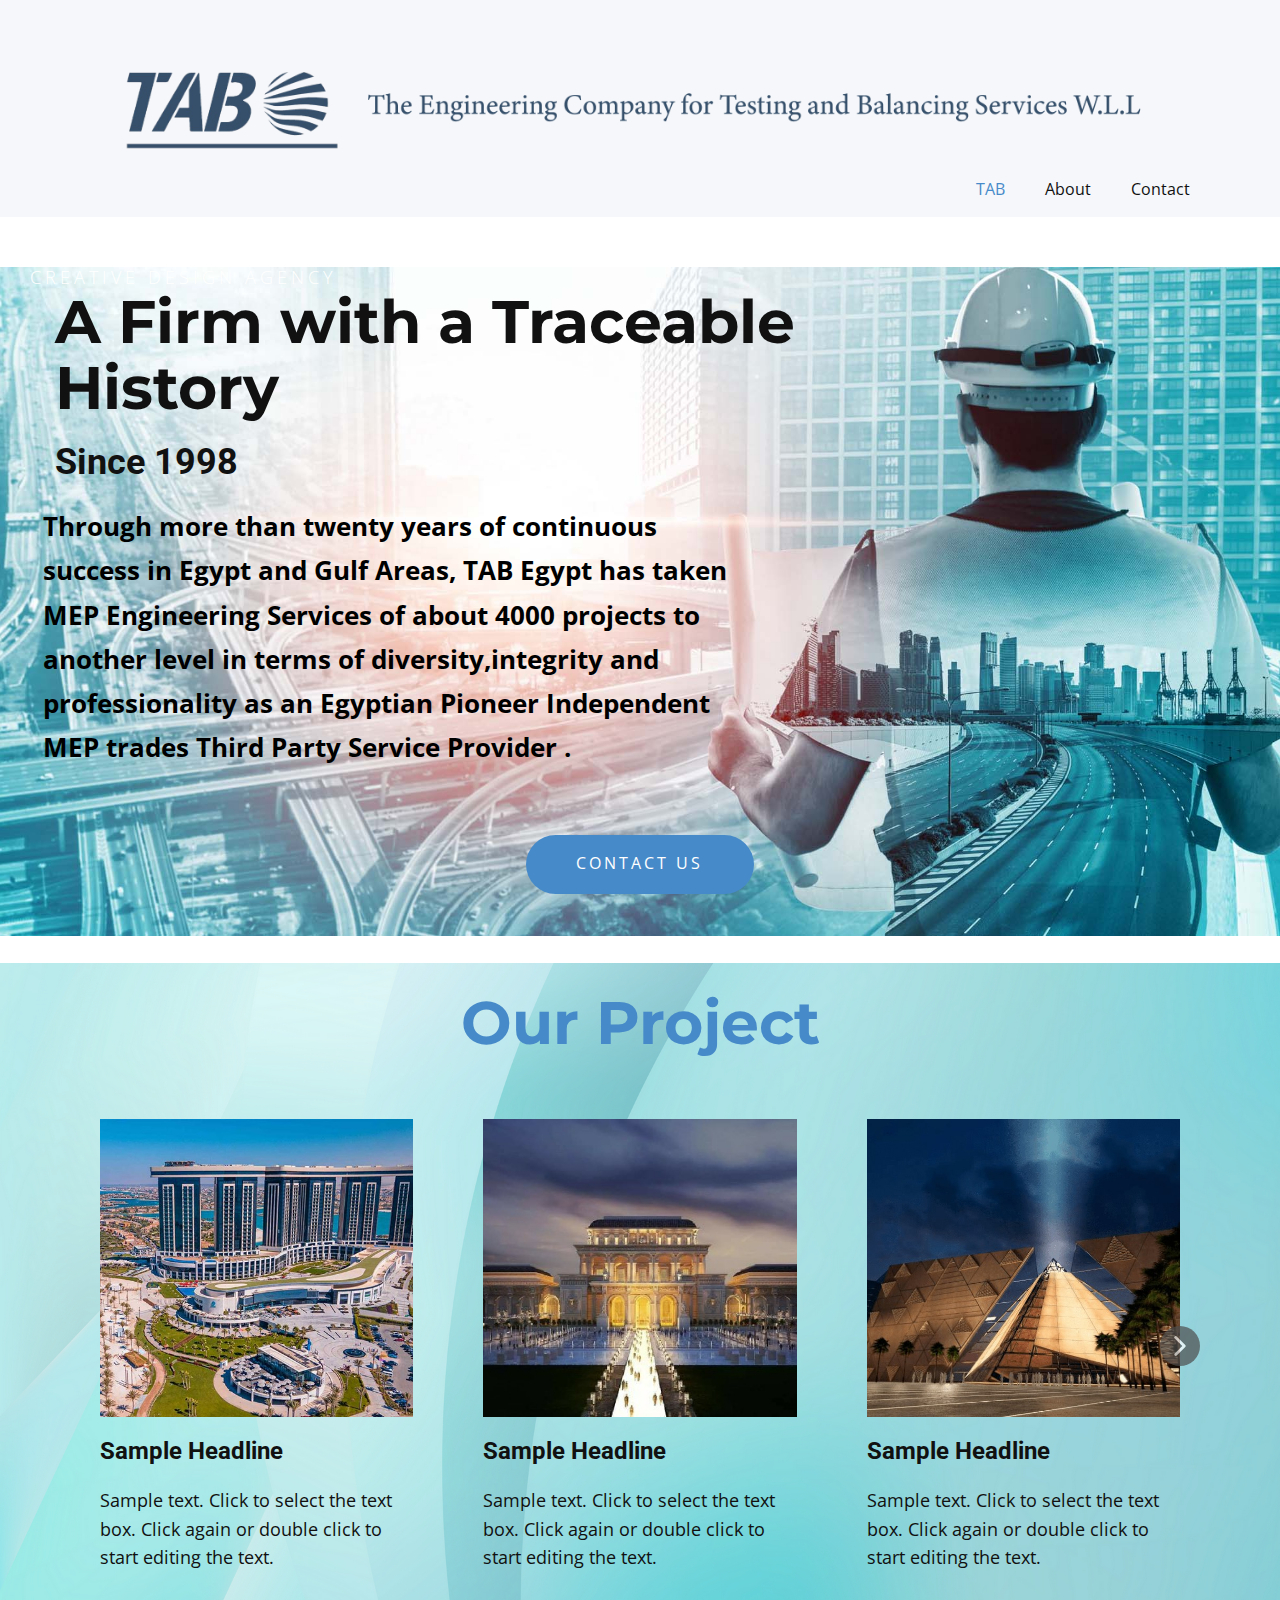
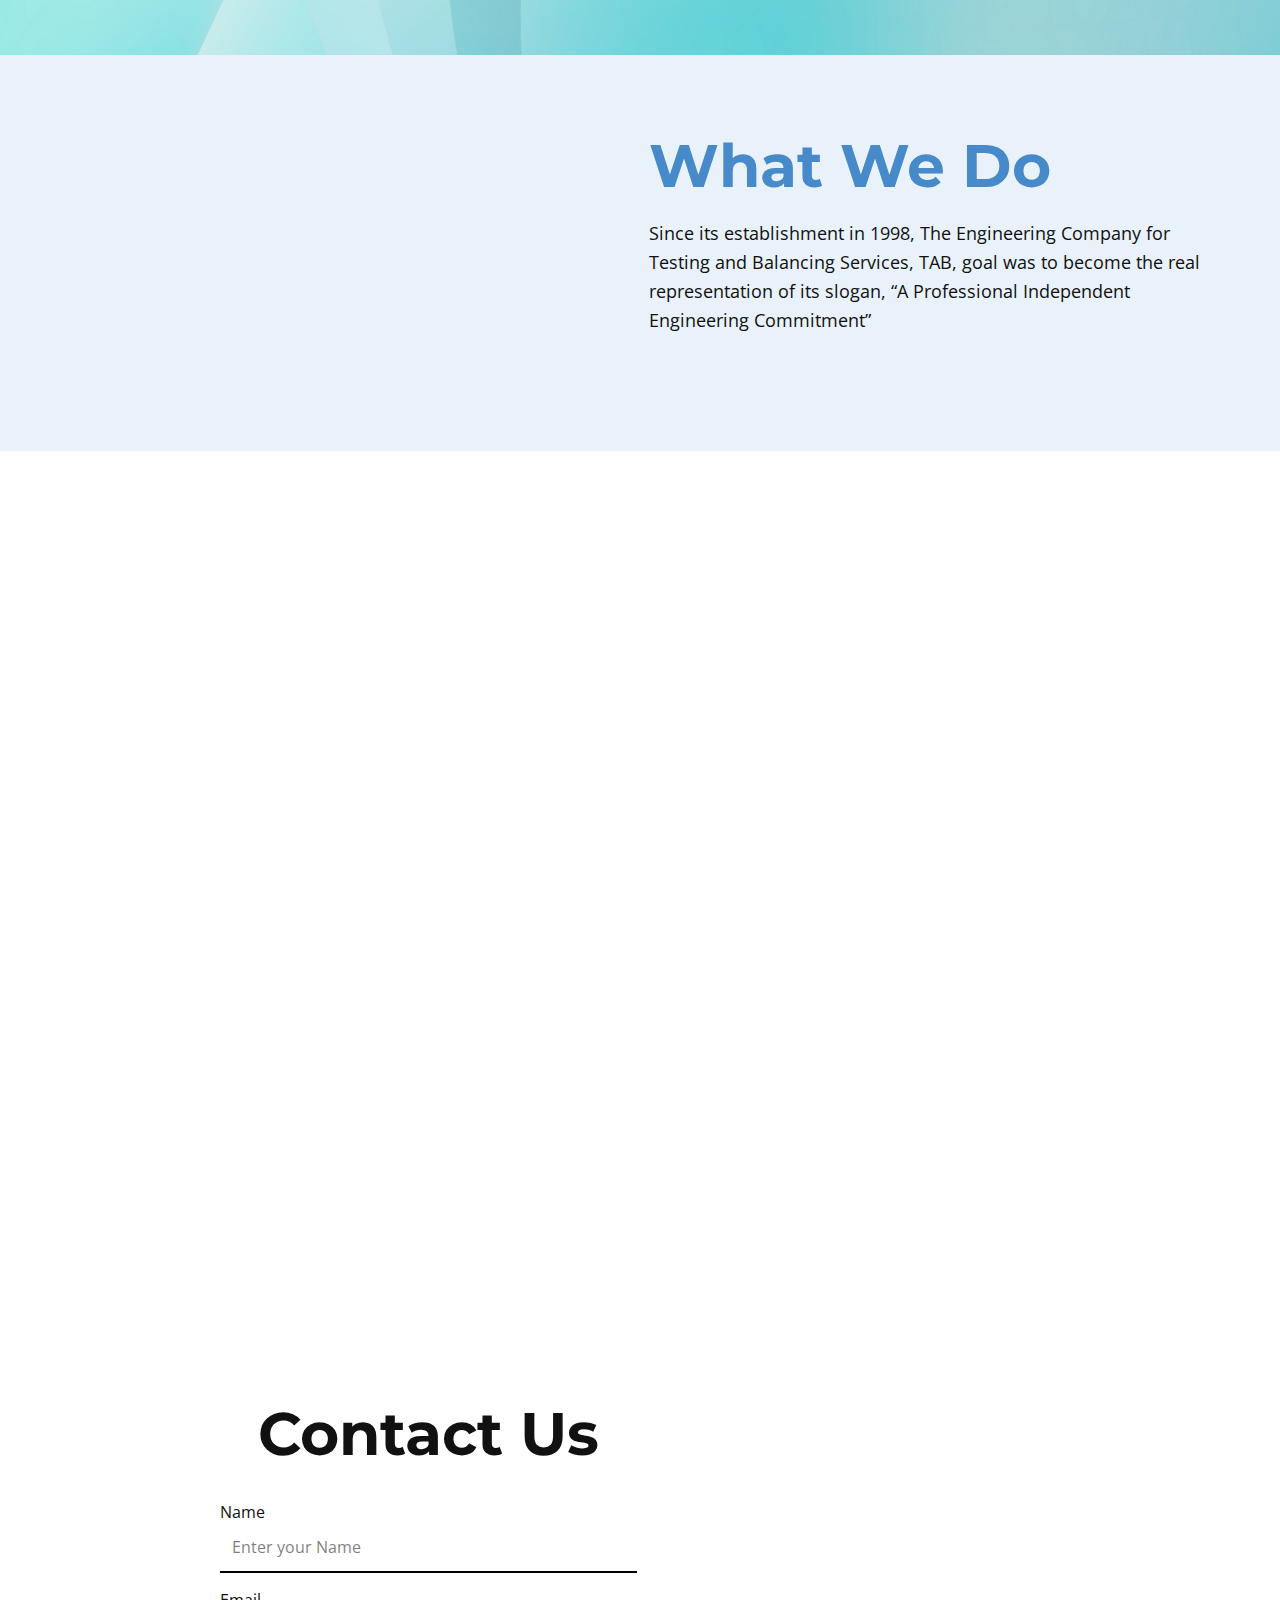
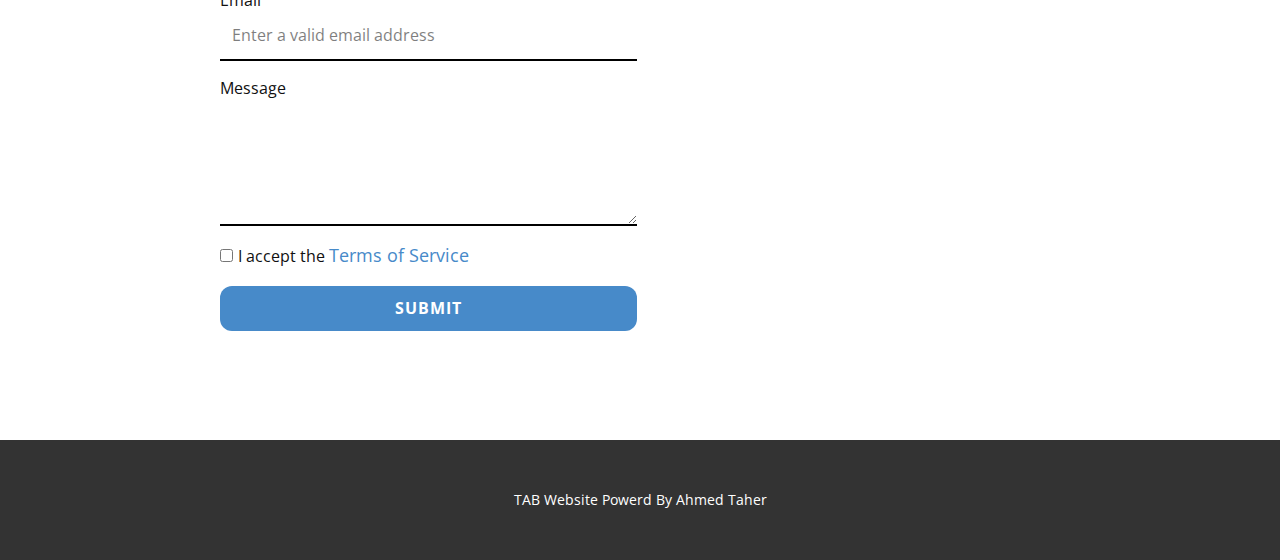
<file: index.html>
<!DOCTYPE html>
<html style="font-size: 16px;" lang="en"><head>
    <meta name="viewport" content="width=device-width, initial-scale=1.0">
    <meta charset="utf-8">
    <meta name="keywords" content="​A Firm with a Traceable&nbsp;History, ​Since 1998, ​Our Project, What We Do">
    <meta name="description" content="">
    <title>TAB</title>
    <link rel="stylesheet" href="nicepage.css" media="screen">
<link rel="stylesheet" href="TAB.css" media="screen">
    <script class="u-script" type="text/javascript" src="jquery.js" defer=""></script>
    <script class="u-script" type="text/javascript" src="nicepage.js" defer=""></script>
    <meta name="generator" content="Nicepage 5.10.10, nicepage.com">
    <meta name="referrer" content="origin">
    <link id="u-theme-google-font" rel="stylesheet" href="https://fonts.googleapis.com/css?family=Roboto:100,100i,300,300i,400,400i,500,500i,700,700i,900,900i|Open+Sans:300,300i,400,400i,500,500i,600,600i,700,700i,800,800i">
    <link id="u-page-google-font" rel="stylesheet" href="https://fonts.googleapis.com/css?family=Montserrat:100,100i,200,200i,300,300i,400,400i,500,500i,600,600i,700,700i,800,800i,900,900i">
    
    
    
    
    
    
    <script type="application/ld+json">{
		"@context": "http://schema.org",
		"@type": "Organization",
		"name": ""
}</script>
    <meta name="theme-color" content="#478ac9">
    <meta property="og:title" content="TAB">
    <meta property="og:type" content="website">
  <meta data-intl-tel-input-cdn-path="intlTelInput/"></head>
  <body data-home-page="TAB.html" data-home-page-title="TAB" class="u-body u-xl-mode" data-lang="en"><header class="u-clearfix u-header u-palette-5-light-3 u-header" id="sec-13bc"><div class="u-clearfix u-sheet u-valign-middle-xs u-sheet-1">
        <img class="u-expanded-width u-image u-image-contain u-image-1" src="images/lgo033.png" data-image-width="2482" data-image-height="256" data-href="tab.com.eg">
        <nav class="u-menu u-menu-dropdown u-offcanvas u-menu-1">
          <div class="menu-collapse" style="font-size: 1rem; letter-spacing: 0px;">
            <a class="u-button-style u-custom-left-right-menu-spacing u-custom-padding-bottom u-custom-top-bottom-menu-spacing u-nav-link u-text-active-palette-1-base u-text-hover-palette-2-base" href="#">
              <svg class="u-svg-link" viewBox="0 0 24 24"><use xmlns:xlink="http://www.w3.org/1999/xlink" xlink:href="#menu-hamburger"></use></svg>
              <svg class="u-svg-content" version="1.1" id="menu-hamburger" viewBox="0 0 16 16" x="0px" y="0px" xmlns:xlink="http://www.w3.org/1999/xlink" xmlns="http://www.w3.org/2000/svg"><g><rect y="1" width="16" height="2"></rect><rect y="7" width="16" height="2"></rect><rect y="13" width="16" height="2"></rect>
</g></svg>
            </a>
          </div>
          <div class="u-nav-container">
            <ul class="u-nav u-unstyled u-nav-1"><li class="u-nav-item"><a class="u-button-style u-nav-link u-text-active-palette-1-base u-text-hover-palette-2-base" href="TAB.html" style="padding: 10px 20px;">TAB</a>
</li><li class="u-nav-item"><a class="u-button-style u-nav-link u-text-active-palette-1-base u-text-hover-palette-2-base" href="About.html" style="padding: 10px 20px;">About</a>
</li><li class="u-nav-item"><a class="u-button-style u-nav-link u-text-active-palette-1-base u-text-hover-palette-2-base" href="Contact.html" style="padding: 10px 20px;">Contact</a>
</li></ul>
          </div>
          <div class="u-nav-container-collapse">
            <div class="u-black u-container-style u-inner-container-layout u-opacity u-opacity-95 u-sidenav">
              <div class="u-inner-container-layout u-sidenav-overflow">
                <div class="u-menu-close"></div>
                <ul class="u-align-center u-nav u-popupmenu-items u-unstyled u-nav-2"><li class="u-nav-item"><a class="u-button-style u-nav-link" href="TAB.html">TAB</a>
</li><li class="u-nav-item"><a class="u-button-style u-nav-link" href="About.html">About</a>
</li><li class="u-nav-item"><a class="u-button-style u-nav-link" href="Contact.html">Contact</a>
</li></ul>
              </div>
            </div>
            <div class="u-black u-menu-overlay u-opacity u-opacity-70"></div>
          </div>
        </nav>
      </div></header>
    <section class="u-clearfix u-section-1" id="carousel_6719">
      <div class="u-clearfix u-expanded-width u-gutter-0 u-layout-spacing-vertical u-layout-wrap u-layout-wrap-1">
        <div class="u-gutter-0 u-layout">
          <div class="u-layout-row">
            <div class="u-size-NaN">
              <div class="u-layout-col">
                <div class="u-container-style u-image u-layout-cell u-left-cell u-size-60 u-image-1" data-image-width="2000" data-image-height="1027">
                  <div class="u-container-layout u-valign-bottom-md u-container-layout-1">
                    <h6 class="u-custom-font u-text u-text-body-alt-color u-text-font u-text-1">creative design agency</h6>
                    <h1 class="u-custom-font u-font-montserrat u-text u-title u-text-2" data-animation-name="fadeIn" data-animation-duration="2000" data-animation-direction=""> A Firm with a Traceable&nbsp;<br>History<br>
                    </h1>
                    <h1 class="u-text u-text-3"> Since 1998</h1>
                    <p class="u-text u-text-black u-text-4"> Through more than twenty years of continuous success in Egypt and Gulf Areas, TAB Egypt has taken MEP Engineering Services of about 4000 projects to another level in terms of diversity,integrity and professionality as an Egyptian Pioneer Independent MEP trades Third Party Service Provider .<br>
                    </p>
                    <a href="https://tab.com.eg" class="u-btn u-btn-round u-button-style u-radius-50 u-btn-1">contact us</a>
                  </div>
                </div>
              </div>
            </div>
          </div>
        </div>
      </div>
    </section>
    <section class="u-align-center u-clearfix u-image u-section-2" id="sec-3273" data-image-width="8000" data-image-height="8000">
      <div class="u-clearfix u-sheet u-sheet-1">
        <h2 class="u-custom-font u-font-montserrat u-text u-text-default u-text-palette-1-base u-text-1"> Our Project</h2>
        <div class="u-expanded-width u-layout-horizontal u-list u-list-1">
          <div class="u-repeater u-repeater-1">
            <div class="u-align-left u-container-style u-list-item u-repeater-item">
              <div class="u-container-layout u-similar-container u-container-layout-1">
                <img class="u-expanded-width u-image u-image-default u-image-1" alt="" data-image-width="658" data-image-height="480" src="images/0.jpg">
                <h4 class="u-text u-text-2">Sample Headline</h4>
                <p class="u-text u-text-3">Sample text. Click to select the text box. Click again or double click to start editing the text.</p>
              </div>
            </div>
            <div class="u-align-left u-container-style u-list-item u-repeater-item">
              <div class="u-container-layout u-similar-container u-container-layout-2">
                <img class="u-expanded-width u-image u-image-default u-image-2" alt="" data-image-width="640" data-image-height="368" src="images/1.jpg">
                <h4 class="u-text u-text-4">Sample Headline</h4>
                <p class="u-text u-text-5">Sample text. Click to select the text box. Click again or double click to start editing the text.</p>
              </div>
            </div>
            <div class="u-align-left u-container-style u-list-item u-repeater-item">
              <div class="u-container-layout u-similar-container u-container-layout-3">
                <img class="u-expanded-width u-image u-image-default u-image-3" alt="" data-image-width="1134" data-image-height="566" src="images/21.jpg">
                <h4 class="u-text u-text-6">Sample Headline</h4>
                <p class="u-text u-text-7">Sample text. Click to select the text box. Click again or double click to start editing the text.</p>
              </div>
            </div>
            <div class="u-align-left u-container-style u-list-item u-repeater-item">
              <div class="u-container-layout u-similar-container u-container-layout-4">
                <img class="u-expanded-width u-image u-image-default u-image-4" alt="" data-image-width="2836" data-image-height="1875" src="[data-uri]">
                <h4 class="u-text u-text-8">Sample Headline</h4>
                <p class="u-text u-text-9">Sample text. Click to select the text box. Click again or double click to start editing the text.</p>
              </div>
            </div>
          </div>
          <a class="u-absolute-vcenter u-gallery-nav u-gallery-nav-prev u-grey-70 u-icon-circle u-opacity u-opacity-70 u-spacing-10 u-text-white u-gallery-nav-1" href="#" role="button">
            <span aria-hidden="true">
              <svg viewBox="0 0 451.847 451.847"><path d="M97.141,225.92c0-8.095,3.091-16.192,9.259-22.366L300.689,9.27c12.359-12.359,32.397-12.359,44.751,0
c12.354,12.354,12.354,32.388,0,44.748L173.525,225.92l171.903,171.909c12.354,12.354,12.354,32.391,0,44.744
c-12.354,12.365-32.386,12.365-44.745,0l-194.29-194.281C100.226,242.115,97.141,234.018,97.141,225.92z"></path></svg>
            </span>
            <span class="sr-only">
              <svg viewBox="0 0 451.847 451.847"><path d="M97.141,225.92c0-8.095,3.091-16.192,9.259-22.366L300.689,9.27c12.359-12.359,32.397-12.359,44.751,0
c12.354,12.354,12.354,32.388,0,44.748L173.525,225.92l171.903,171.909c12.354,12.354,12.354,32.391,0,44.744
c-12.354,12.365-32.386,12.365-44.745,0l-194.29-194.281C100.226,242.115,97.141,234.018,97.141,225.92z"></path></svg>
            </span>
          </a>
          <a class="u-absolute-vcenter u-gallery-nav u-gallery-nav-next u-grey-70 u-icon-circle u-opacity u-opacity-70 u-spacing-10 u-text-white u-gallery-nav-2" href="#" role="button">
            <span aria-hidden="true">
              <svg viewBox="0 0 451.846 451.847"><path d="M345.441,248.292L151.154,442.573c-12.359,12.365-32.397,12.365-44.75,0c-12.354-12.354-12.354-32.391,0-44.744
L278.318,225.92L106.409,54.017c-12.354-12.359-12.354-32.394,0-44.748c12.354-12.359,32.391-12.359,44.75,0l194.287,194.284
c6.177,6.18,9.262,14.271,9.262,22.366C354.708,234.018,351.617,242.115,345.441,248.292z"></path></svg>
            </span>
            <span class="sr-only">
              <svg viewBox="0 0 451.846 451.847"><path d="M345.441,248.292L151.154,442.573c-12.359,12.365-32.397,12.365-44.75,0c-12.354-12.354-12.354-32.391,0-44.744
L278.318,225.92L106.409,54.017c-12.354-12.359-12.354-32.394,0-44.748c12.354-12.359,32.391-12.359,44.75,0l194.287,194.284
c6.177,6.18,9.262,14.271,9.262,22.366C354.708,234.018,351.617,242.115,345.441,248.292z"></path></svg>
            </span>
          </a>
        </div>
      </div>
    </section>
    <section class="u-clearfix u-section-3" id="carousel_62b2">
      <div class="u-expanded-width u-palette-1-light-3 u-shape u-shape-rectangle u-shape-1"></div>
      <div class="u-clearfix u-expanded-width u-layout-wrap u-layout-wrap-1">
        <div class="u-layout">
          <div class="u-layout-row">
            <div class="u-container-style u-layout-cell u-size-30 u-layout-cell-1">
              <div class="u-container-layout u-valign-bottom-xl u-valign-top-sm u-valign-top-xs u-container-layout-1">
                <div alt="" class="u-image u-image-circle u-image-1" data-image-width="450" data-image-height="300" data-animation-name="slideIn" data-animation-duration="2000" data-animation-direction="Up"></div>
              </div>
            </div>
            <div class="u-container-style u-layout-cell u-size-30 u-layout-cell-2">
              <div class="u-container-layout u-container-layout-2">
                <h2 class="u-custom-font u-font-montserrat u-text u-text-default u-text-palette-1-base u-text-1">What We Do</h2>
                <p class="u-text u-text-default u-text-2"> Since its establishment in 1998, The Engineering Company for Testing and Balancing Services, TAB, goal was to become the real representation of its slogan, “A Professional Independent Engineering Commitment”</p>
              </div>
            </div>
          </div>
        </div>
      </div>
    </section>
    <section class="u-align-left u-clearfix u-section-4" id="carousel_1c3c">
      <div class="u-clearfix u-sheet u-valign-middle-lg u-sheet-1">
        <div class="u-clearfix u-expanded-width u-layout-wrap u-layout-wrap-1">
          <div class="u-layout">
            <div class="u-layout-row">
              <div class="u-container-style u-layout-cell u-size-30 u-layout-cell-1" data-animation-name="slideIn" data-animation-duration="2000" data-animation-direction="Up">
                <div class="u-container-layout u-valign-top u-container-layout-1">
                  <p class="u-text u-text-1"> Working in TAB Company started officially on 2004. Before 2004, TAB department was a part of ProService, which was established in 1998 by Eng. Youssef Borhan, Eng. Sherief Nowier and Dr. Moustafa Elsayed.Through 7 years, TAB department in ProService introduce the service of Testing adjusting and balancing to the Egyptian market for the first time as specialized independent third party gaining trust of all clients which it deal with.In 2004, ProService partners decided that TAB department should be an independent company to consolidate the credibility of independent third party policy.</p>
                </div>
              </div>
              <div class="u-align-left u-container-style u-layout-cell u-size-30 u-layout-cell-2" data-animation-name="slideIn" data-animation-duration="2000" data-animation-direction="Down">
                <div class="u-container-layout u-container-layout-2">
                  <p class="u-text u-text-default u-text-2"> TAB accumulated experience make us leaders in providing integrated engineering service and solutions to diverse spectrum of clients. With the experience and support of a dedicated professional workforce, our performance-based services, combined with our expert knowledge, processes and systems, help customers achieve optimum asset performance. In addition, clients want to work with people who understand their operations, who listen to their needs and who meet their business objectives. TAB treats clients as partners on each project. TAB project teams include leading experts who apply the best practices for reliable and as designed system performance.</p>
                  <a href="https://tab.com.eg" class="u-btn u-btn-round u-button-style u-palette-1-base u-radius-50 u-btn-1">read more</a>
                </div>
              </div>
            </div>
          </div>
        </div>
      </div>
    </section>
    <section class="u-align-center u-clearfix u-section-5" id="carousel_33f2">
      <div class="u-clearfix u-sheet u-sheet-1">
        <div class="u-clearfix u-gutter-40 u-layout-wrap u-layout-wrap-1">
          <div class="u-layout">
            <div class="u-layout-row">
              <div class="u-align-center u-container-style u-layout-cell u-right-cell u-size-33 u-layout-cell-1">
                <div class="u-container-layout u-valign-top u-container-layout-1">
                  <h6 class="u-custom-font u-font-montserrat u-text u-text-default u-text-1" data-animation-name="" data-animation-duration="0" data-animation-delay="0" data-animation-direction="">Contact Us</h6>
                  <div class="u-expanded-width u-form u-form-1">
                    <form action="https://forms.nicepagesrv.com/v2/form/process" class="u-clearfix u-form-spacing-15 u-form-vertical u-inner-form" style="padding: 0;" source="email" name="form">
                      <div class="u-form-group u-form-name">
                        <label for="name-daf4" class="u-label">Name</label>
                        <input type="text" placeholder="Enter your Name" id="name-daf4" name="name" class="u-border-2 u-border-black u-border-no-left u-border-no-right u-border-no-top u-input u-input-rectangle" required="">
                      </div>
                      <div class="u-form-email u-form-group">
                        <label for="email-daf4" class="u-label">Email</label>
                        <input type="email" placeholder="Enter a valid email address" id="email-daf4" name="email" class="u-border-2 u-border-black u-border-no-left u-border-no-right u-border-no-top u-input u-input-rectangle" required="">
                      </div>
                      <div class="u-form-group u-form-message">
                        <label for="message-daf4" class="u-label">Message</label>
                        <textarea placeholder="" rows="4" cols="50" id="message-daf4" name="message" class="u-border-2 u-border-black u-border-no-left u-border-no-right u-border-no-top u-input u-input-rectangle" required=""></textarea>
                      </div>
                      <div class="u-form-agree u-form-group u-form-group-4">
                        <label class="u-field-label"></label>
                        <input type="checkbox" id="agree-f183" name="agree" class="u-agree-checkbox u-field-input" required="">
                        <label for="agree-f183" class="u-block-7523-42 u-field-label" style="">I accept the <a href="#">Terms of Service</a>
                        </label>
                      </div>
                      <div class="u-align-left u-form-group u-form-submit">
                        <a href="#" class="u-active-palette-1-light-2 u-border-none u-btn u-btn-round u-btn-submit u-button-style u-hover-palette-1-light-1 u-palette-1-base u-radius-12 u-btn-1">Submit</a>
                        <input type="submit" value="submit" class="u-form-control-hidden">
                      </div>
                      <div class="u-form-send-message u-form-send-success"> Thank you! Your message has been sent. </div>
                      <div class="u-form-send-error u-form-send-message"> Unable to send your message. Please fix errors then try again. </div>
                      <input type="hidden" value="" name="recaptchaResponse">
                      <input type="hidden" name="formServices" value="1fffd7ebcb38ed5f059af95144cb4e33">
                    </form>
                  </div>
                </div>
              </div>
              <div class="u-align-center u-container-style u-grey-5 u-layout-cell u-size-27 u-layout-cell-2" data-animation-name="slideIn" data-animation-duration="2000" data-animation-direction="Up">
                <div class="u-container-layout u-valign-middle-xl u-container-layout-2">
                  <h6 class="u-custom-font u-font-montserrat u-text u-text-palette-1-base u-text-2">Call us</h6>
                  <p class="u-text u-text-body-color u-text-3"><b><b>(+202) 23546558</b></b>
                    <br>
                    <span style="font-weight: 700;"><b><b>(+202) 23546558</b></b>
                    </span>
                  </p>
                  <h6 class="u-custom-font u-font-montserrat u-text u-text-palette-1-base u-text-4">Location</h6>
                  <p class="u-text u-text-5"> 95 Hafez Ramadan St. From Ahmed Fakhry St.<br>11371,Nasr City, Cairo,<br>Egypt
                  </p>
                  <h6 class="u-custom-font u-font-montserrat u-text u-text-palette-1-base u-text-6">Our top services</h6>
                  <p class="u-text u-text-7"> MEP Commissioning <br> Testing &amp; Balancing <br> Electrical Measurements
                  </p>
                </div>
              </div>
            </div>
          </div>
        </div>
      </div>
    </section>
    
    
    <footer class="u-align-center u-clearfix u-footer u-grey-80 u-footer" id="sec-a245"><div class="u-clearfix u-sheet u-sheet-1">
        <p class="u-small-text u-text u-text-variant u-text-1">TAB Website Powerd By Ahmed Taher</p>
      </div></footer>
  
</body></html>
</file>
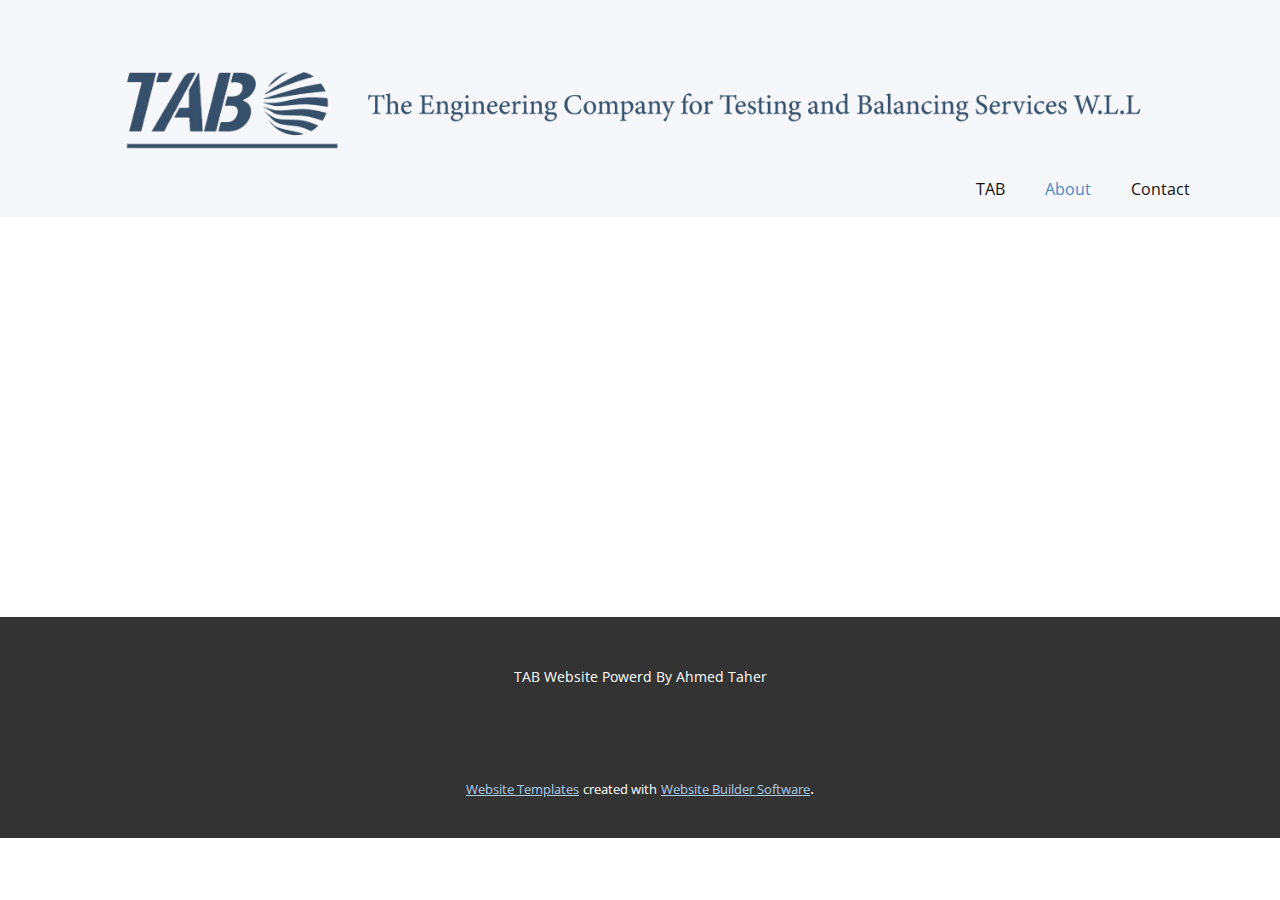
<file: About.html>
<!DOCTYPE html>
<html style="font-size: 16px;" lang="en"><head>
    <meta name="viewport" content="width=device-width, initial-scale=1.0">
    <meta charset="utf-8">
    <meta name="keywords" content="">
    <meta name="description" content="">
    <title>About</title>
    <link rel="stylesheet" href="nicepage.css" media="screen">
<link rel="stylesheet" href="About.css" media="screen">
    <script class="u-script" type="text/javascript" src="jquery.js" defer=""></script>
    <script class="u-script" type="text/javascript" src="nicepage.js" defer=""></script>
    <meta name="generator" content="Nicepage 5.10.10, nicepage.com">
    <link id="u-theme-google-font" rel="stylesheet" href="https://fonts.googleapis.com/css?family=Roboto:100,100i,300,300i,400,400i,500,500i,700,700i,900,900i|Open+Sans:300,300i,400,400i,500,500i,600,600i,700,700i,800,800i">
    
    
    <script type="application/ld+json">{
		"@context": "http://schema.org",
		"@type": "Organization",
		"name": ""
}</script>
    <meta name="theme-color" content="#478ac9">
    <meta property="og:title" content="About">
    <meta property="og:type" content="website">
  <meta data-intl-tel-input-cdn-path="intlTelInput/"></head>
  <body class="u-body u-xl-mode" data-lang="en"><header class="u-clearfix u-header u-palette-5-light-3 u-header" id="sec-13bc"><div class="u-clearfix u-sheet u-valign-middle-xs u-sheet-1">
        <img class="u-expanded-width u-image u-image-contain u-image-1" src="images/lgo033.png" data-image-width="2482" data-image-height="256" data-href="tab.com.eg">
        <nav class="u-menu u-menu-dropdown u-offcanvas u-menu-1">
          <div class="menu-collapse" style="font-size: 1rem; letter-spacing: 0px;">
            <a class="u-button-style u-custom-left-right-menu-spacing u-custom-padding-bottom u-custom-top-bottom-menu-spacing u-nav-link u-text-active-palette-1-base u-text-hover-palette-2-base" href="#">
              <svg class="u-svg-link" viewBox="0 0 24 24"><use xmlns:xlink="http://www.w3.org/1999/xlink" xlink:href="#menu-hamburger"></use></svg>
              <svg class="u-svg-content" version="1.1" id="menu-hamburger" viewBox="0 0 16 16" x="0px" y="0px" xmlns:xlink="http://www.w3.org/1999/xlink" xmlns="http://www.w3.org/2000/svg"><g><rect y="1" width="16" height="2"></rect><rect y="7" width="16" height="2"></rect><rect y="13" width="16" height="2"></rect>
</g></svg>
            </a>
          </div>
          <div class="u-nav-container">
            <ul class="u-nav u-unstyled u-nav-1"><li class="u-nav-item"><a class="u-button-style u-nav-link u-text-active-palette-1-base u-text-hover-palette-2-base" href="TAB.html" style="padding: 10px 20px;">TAB</a>
</li><li class="u-nav-item"><a class="u-button-style u-nav-link u-text-active-palette-1-base u-text-hover-palette-2-base" href="About.html" style="padding: 10px 20px;">About</a>
</li><li class="u-nav-item"><a class="u-button-style u-nav-link u-text-active-palette-1-base u-text-hover-palette-2-base" href="Contact.html" style="padding: 10px 20px;">Contact</a>
</li></ul>
          </div>
          <div class="u-nav-container-collapse">
            <div class="u-black u-container-style u-inner-container-layout u-opacity u-opacity-95 u-sidenav">
              <div class="u-inner-container-layout u-sidenav-overflow">
                <div class="u-menu-close"></div>
                <ul class="u-align-center u-nav u-popupmenu-items u-unstyled u-nav-2"><li class="u-nav-item"><a class="u-button-style u-nav-link" href="TAB.html">TAB</a>
</li><li class="u-nav-item"><a class="u-button-style u-nav-link" href="About.html">About</a>
</li><li class="u-nav-item"><a class="u-button-style u-nav-link" href="Contact.html">Contact</a>
</li></ul>
              </div>
            </div>
            <div class="u-black u-menu-overlay u-opacity u-opacity-70"></div>
          </div>
        </nav>
      </div></header>
    <section class="u-clearfix u-section-1" id="sec-5fcb">
      <div class="u-clearfix u-sheet u-sheet-1"></div>
    </section>
    
    
    <footer class="u-align-center u-clearfix u-footer u-grey-80 u-footer" id="sec-a245"><div class="u-clearfix u-sheet u-sheet-1">
        <p class="u-small-text u-text u-text-variant u-text-1">TAB Website Powerd By Ahmed Taher</p>
      </div></footer>
    <section class="u-backlink u-clearfix u-grey-80">
      <a class="u-link" href="https://nicepage.com/website-templates" target="_blank">
        <span>Website Templates</span>
      </a>
      <p class="u-text">
        <span>created with</span>
      </p>
      <a class="u-link" href="" target="_blank">
        <span>Website Builder Software</span>
      </a>. 
    </section>
  
</body></html>
</file>
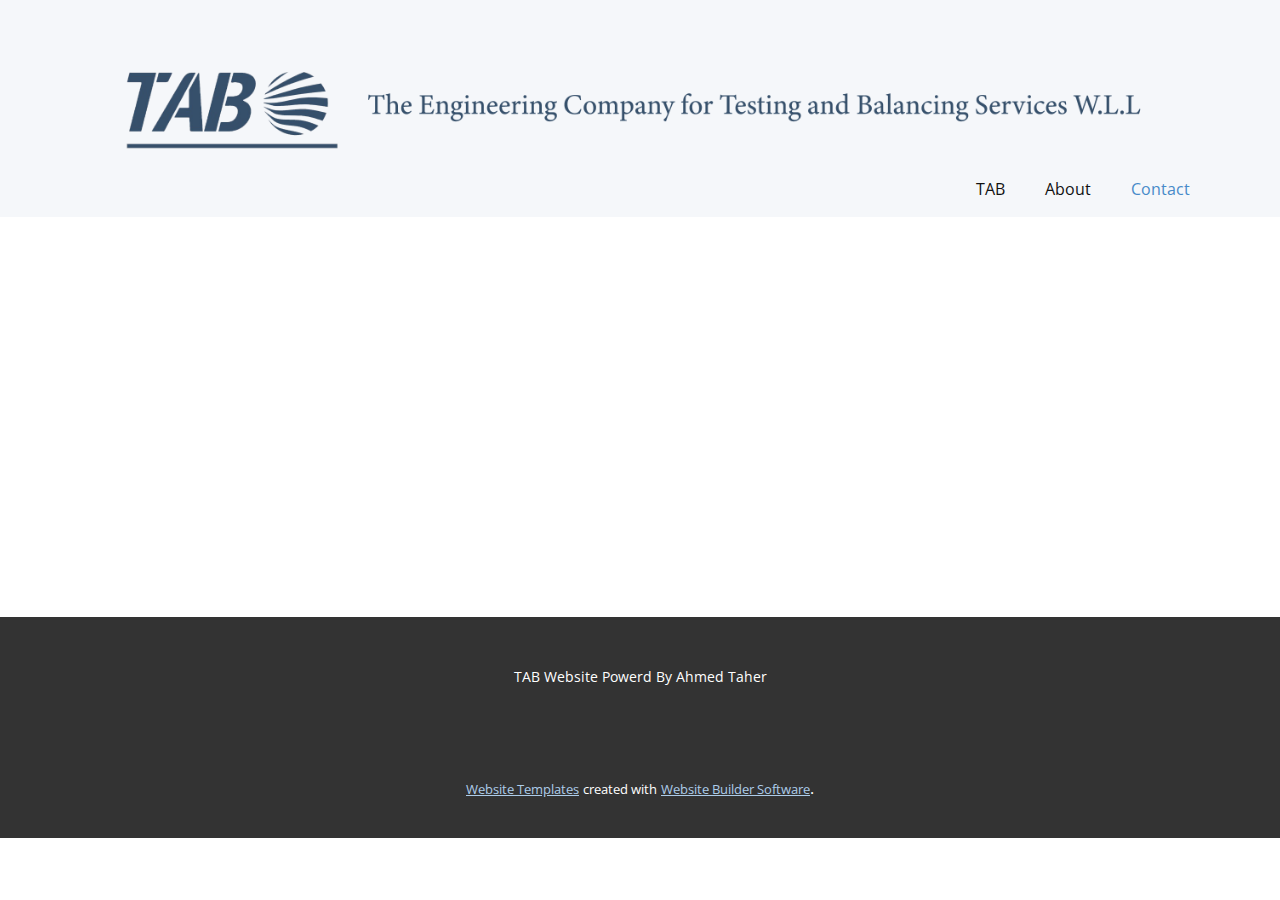
<file: Contact.html>
<!DOCTYPE html>
<html style="font-size: 16px;" lang="en"><head>
    <meta name="viewport" content="width=device-width, initial-scale=1.0">
    <meta charset="utf-8">
    <meta name="keywords" content="">
    <meta name="description" content="">
    <title>Contact</title>
    <link rel="stylesheet" href="nicepage.css" media="screen">
<link rel="stylesheet" href="Contact.css" media="screen">
    <script class="u-script" type="text/javascript" src="jquery.js" defer=""></script>
    <script class="u-script" type="text/javascript" src="nicepage.js" defer=""></script>
    <meta name="generator" content="Nicepage 5.10.10, nicepage.com">
    <link id="u-theme-google-font" rel="stylesheet" href="https://fonts.googleapis.com/css?family=Roboto:100,100i,300,300i,400,400i,500,500i,700,700i,900,900i|Open+Sans:300,300i,400,400i,500,500i,600,600i,700,700i,800,800i">
    
    
    <script type="application/ld+json">{
		"@context": "http://schema.org",
		"@type": "Organization",
		"name": ""
}</script>
    <meta name="theme-color" content="#478ac9">
    <meta property="og:title" content="Contact">
    <meta property="og:type" content="website">
  <meta data-intl-tel-input-cdn-path="intlTelInput/"></head>
  <body class="u-body u-xl-mode" data-lang="en"><header class="u-clearfix u-header u-palette-5-light-3 u-header" id="sec-13bc"><div class="u-clearfix u-sheet u-valign-middle-xs u-sheet-1">
        <img class="u-expanded-width u-image u-image-contain u-image-1" src="images/lgo033.png" data-image-width="2482" data-image-height="256" data-href="tab.com.eg">
        <nav class="u-menu u-menu-dropdown u-offcanvas u-menu-1">
          <div class="menu-collapse" style="font-size: 1rem; letter-spacing: 0px;">
            <a class="u-button-style u-custom-left-right-menu-spacing u-custom-padding-bottom u-custom-top-bottom-menu-spacing u-nav-link u-text-active-palette-1-base u-text-hover-palette-2-base" href="#">
              <svg class="u-svg-link" viewBox="0 0 24 24"><use xmlns:xlink="http://www.w3.org/1999/xlink" xlink:href="#menu-hamburger"></use></svg>
              <svg class="u-svg-content" version="1.1" id="menu-hamburger" viewBox="0 0 16 16" x="0px" y="0px" xmlns:xlink="http://www.w3.org/1999/xlink" xmlns="http://www.w3.org/2000/svg"><g><rect y="1" width="16" height="2"></rect><rect y="7" width="16" height="2"></rect><rect y="13" width="16" height="2"></rect>
</g></svg>
            </a>
          </div>
          <div class="u-nav-container">
            <ul class="u-nav u-unstyled u-nav-1"><li class="u-nav-item"><a class="u-button-style u-nav-link u-text-active-palette-1-base u-text-hover-palette-2-base" href="TAB.html" style="padding: 10px 20px;">TAB</a>
</li><li class="u-nav-item"><a class="u-button-style u-nav-link u-text-active-palette-1-base u-text-hover-palette-2-base" href="About.html" style="padding: 10px 20px;">About</a>
</li><li class="u-nav-item"><a class="u-button-style u-nav-link u-text-active-palette-1-base u-text-hover-palette-2-base" href="Contact.html" style="padding: 10px 20px;">Contact</a>
</li></ul>
          </div>
          <div class="u-nav-container-collapse">
            <div class="u-black u-container-style u-inner-container-layout u-opacity u-opacity-95 u-sidenav">
              <div class="u-inner-container-layout u-sidenav-overflow">
                <div class="u-menu-close"></div>
                <ul class="u-align-center u-nav u-popupmenu-items u-unstyled u-nav-2"><li class="u-nav-item"><a class="u-button-style u-nav-link" href="TAB.html">TAB</a>
</li><li class="u-nav-item"><a class="u-button-style u-nav-link" href="About.html">About</a>
</li><li class="u-nav-item"><a class="u-button-style u-nav-link" href="Contact.html">Contact</a>
</li></ul>
              </div>
            </div>
            <div class="u-black u-menu-overlay u-opacity u-opacity-70"></div>
          </div>
        </nav>
      </div></header>
    <section class="u-clearfix u-section-1" id="sec-4b72">
      <div class="u-clearfix u-sheet u-sheet-1"></div>
    </section>
    
    
    <footer class="u-align-center u-clearfix u-footer u-grey-80 u-footer" id="sec-a245"><div class="u-clearfix u-sheet u-sheet-1">
        <p class="u-small-text u-text u-text-variant u-text-1">TAB Website Powerd By Ahmed Taher</p>
      </div></footer>
    <section class="u-backlink u-clearfix u-grey-80">
      <a class="u-link" href="https://nicepage.com/website-templates" target="_blank">
        <span>Website Templates</span>
      </a>
      <p class="u-text">
        <span>created with</span>
      </p>
      <a class="u-link" href="" target="_blank">
        <span>Website Builder Software</span>
      </a>. 
    </section>
  
</body></html>
</file>
